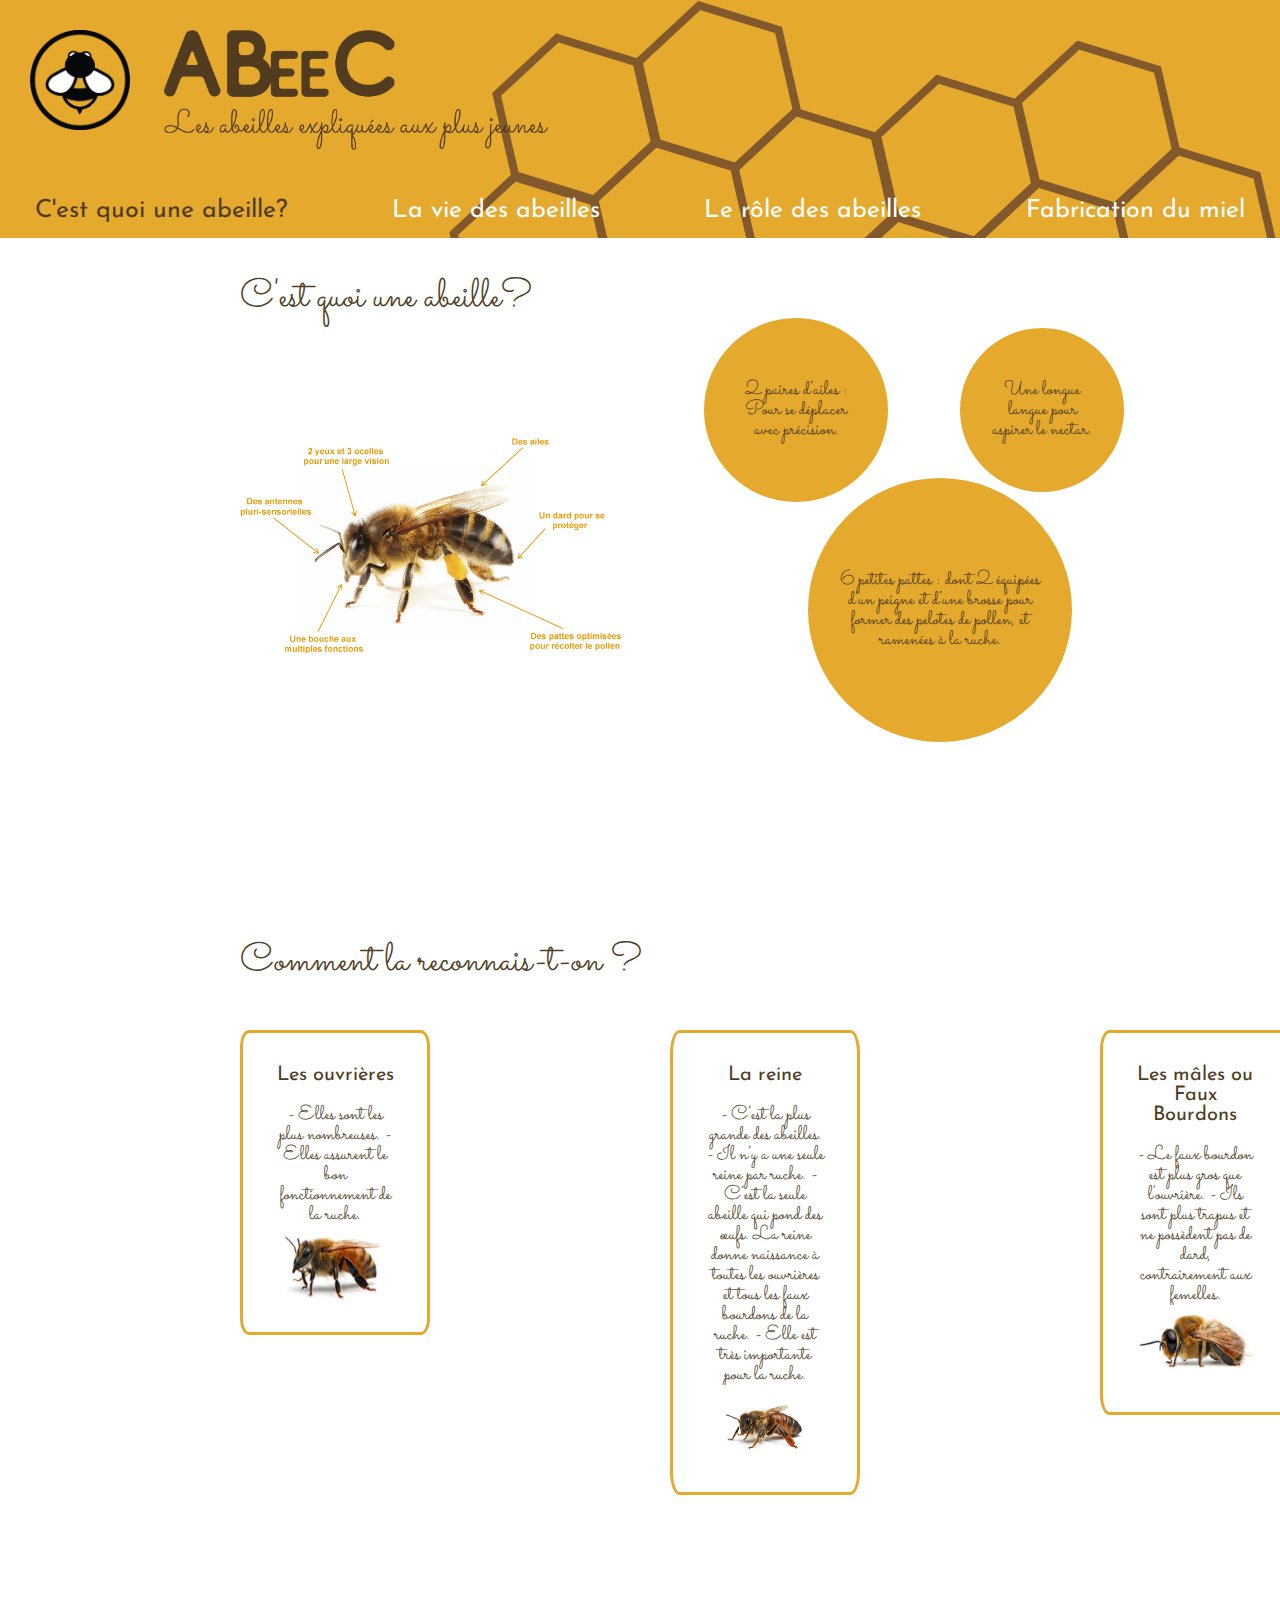
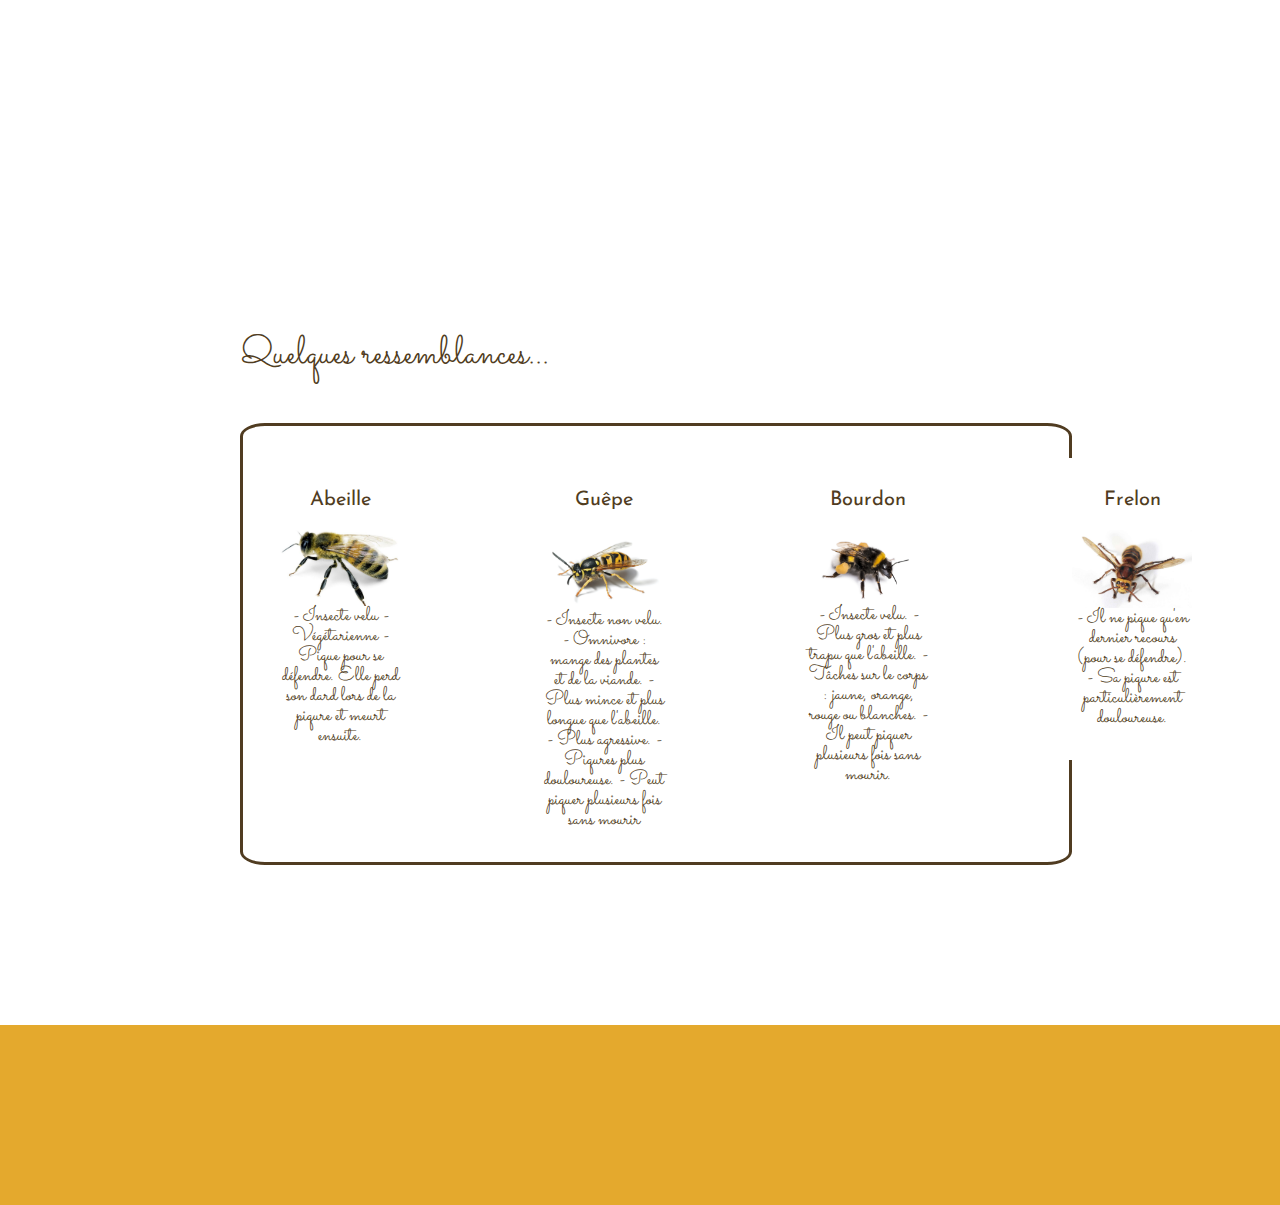
<file: index.html>
<!DOCTYPE html>
<html lang="en" dir="ltr">
  <head>
    <meta charset="utf-8">
    <title></title>
    <link rel="stylesheet" href="css/reset.css">
    <link rel="stylesheet" href="css/typo.css">
    <link rel="stylesheet" href="css/master.css">
<link rel="icon" type="image/png" href="images/iconebee.png" />
</head>

  <body>
    <header>

      <img class="logo" src="images/logobee.png" alt="logo abeille" >
      <img class="abc" src="images/abc.png" alt="logo site" >

<nav>
  <ul>
    <li><a class= "pagechoisie" href="index.html">C'est quoi une abeille?</a></li>
    <li><a href="vie_abeilles.html">La vie des abeilles</a></li>
    <li><a href="role_abeilles.html">Le rôle des abeilles</a></li>
<li><a href="miel.html">Fabrication du miel</a></li>
  </ul>
</nav>


    </header>

    <article class="">
      <h1> C'est quoi une abeille? </h1>

<div class="hautpage">


<img class="shema" src="images/shema.png" alt="shéma d'une abeille" >


<div class="ailes">
  <p>2 paires d’ailes : Pour se déplacer avec précision. </p>
</div>

<div class="pattes">
  <p>6 petites pattes : dont 2 équipées d’un peigne et d’une brosse pour former des pelotes de pollen, et ramenées à la ruche.</p>
</div>

<div class="langue">
  <p>Une longue langue pour aspirer le nectar.</p>
</div>


</div>

<h1> Comment la reconnais-t-on ? </h1>

<div class="milieupage">

<div class="ouvrieres">
  <p class=titreouvrieres> Les ouvrières</p>
  <p>- Elles sont les plus nombreuses.
- Elles assurent le bon fonctionnement de la ruche.</p>

<img class="photoouvriere" src="images/ouvriere.png" alt="Photo d'une ouvrière" >
</div>


<div class="reine">
  <p class=titrereine> La reine</p>
  <p>- C’est la plus grande des abeilles.

- Il n’y a une seule reine par ruche.

- C’est la seule abeille qui pond des œufs. La reine donne naissance à toutes les ouvrières et tous les faux bourdons de la ruche.

- Elle est très importante pour la ruche.</p>

<img class="photoreine" src="images/reine.png" alt="Photo d'une reine" >
</div>


<div class="males">
  <p class=titremales> Les mâles ou Faux Bourdons</p>
  <p>- Le faux bourdon est plus gros que l'ouvrière.

- Ils sont plus trapus et ne possèdent pas de dard, contrairement aux femelles.
</p>

<img class="photomales" src="images/male.png" alt="Photo d'une abeille mâle" >
</div>

</div>

<div>
  <h1> Quelques ressemblances... </h1>

  <div class="baspage">

  <div class="abeilles">
    <p class=titreabeille> Abeille</p>
<img class="photoabeille" src="images/abeille.png" alt="Photo d'une abeille" >
    <p>- Insecte velu

- Végétarienne

- Pique pour se défendre. Elle perd son dard lors de la piqure et meurt ensuite.</p>
  </div>


  <div class="guepe">
    <p class=titreguepe> Guêpe</p>
  <img class="photoguepe" src="images/guepe.png" alt="Photo d'une guêpe" >
    <p>- Insecte non velu.
- Omnivore : mange des plantes et de la viande.
- Plus mince et plus longue que l'abeille.
- Plus agressive.
- Piqures plus douloureuse.
- Peut piquer plusieurs fois sans mourir
</p>
  </div>

  <div class="bourdon">
    <p class=titrebourdon> Bourdon</p>
  <img class="photobourdon" src="images/bourdon.png" alt="Photo d'un bourdon" >
    <p>- Insecte velu.

- Plus gros et plus trapu que l'abeille.

- Tâches sur le corps : jaune, orange, rouge ou blanches.

- Il peut piquer plusieurs fois sans mourir.
</p>
  </div>


  <div class="frelon">
    <p class=titrefrelon> Frelon</p>
  <img class="photofrelon" src="images/frelon.png" alt="Photo d'un frelon" >
    <p>- Il ne pique qu'en dernier recours (pour se défendre).

- Sa piqure est particulièrement douloureuse.
</p>
  </div>





</div>



    </article>

    <footer>

  </body>
</html>
</file>
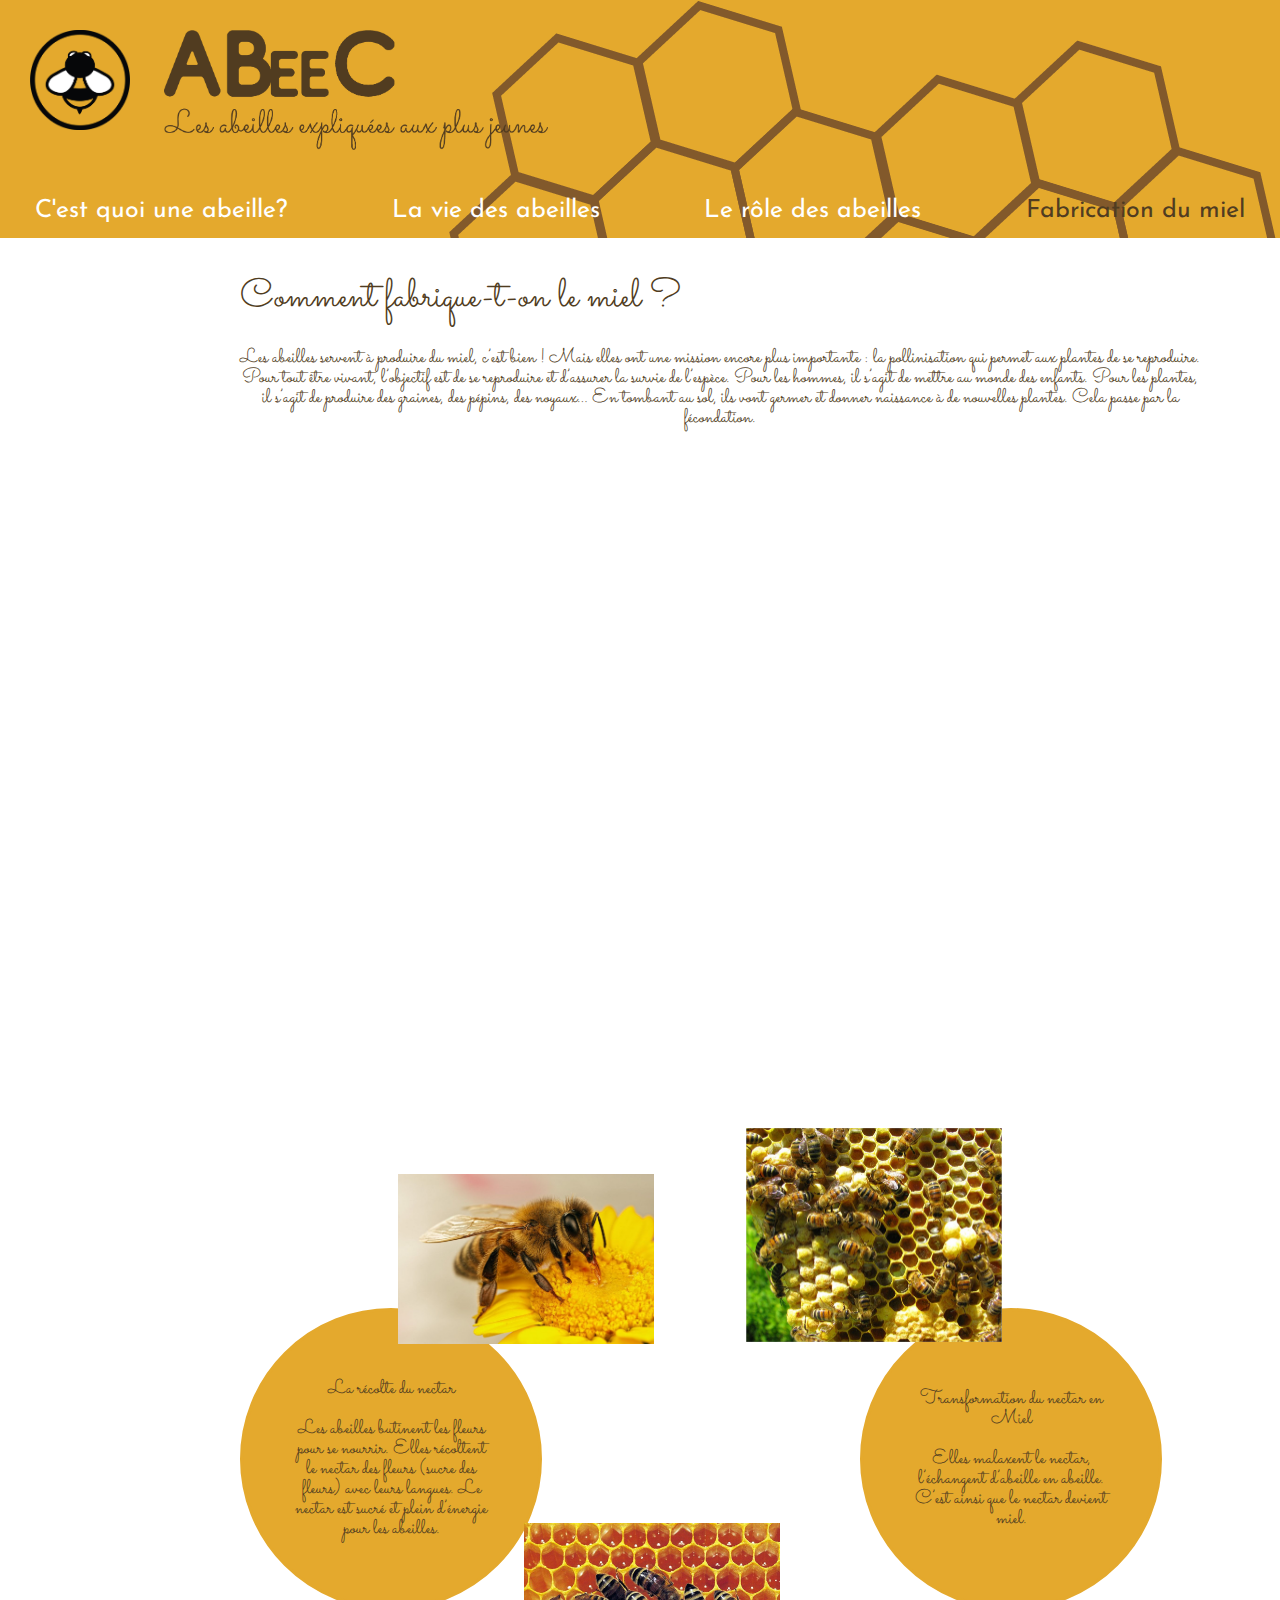
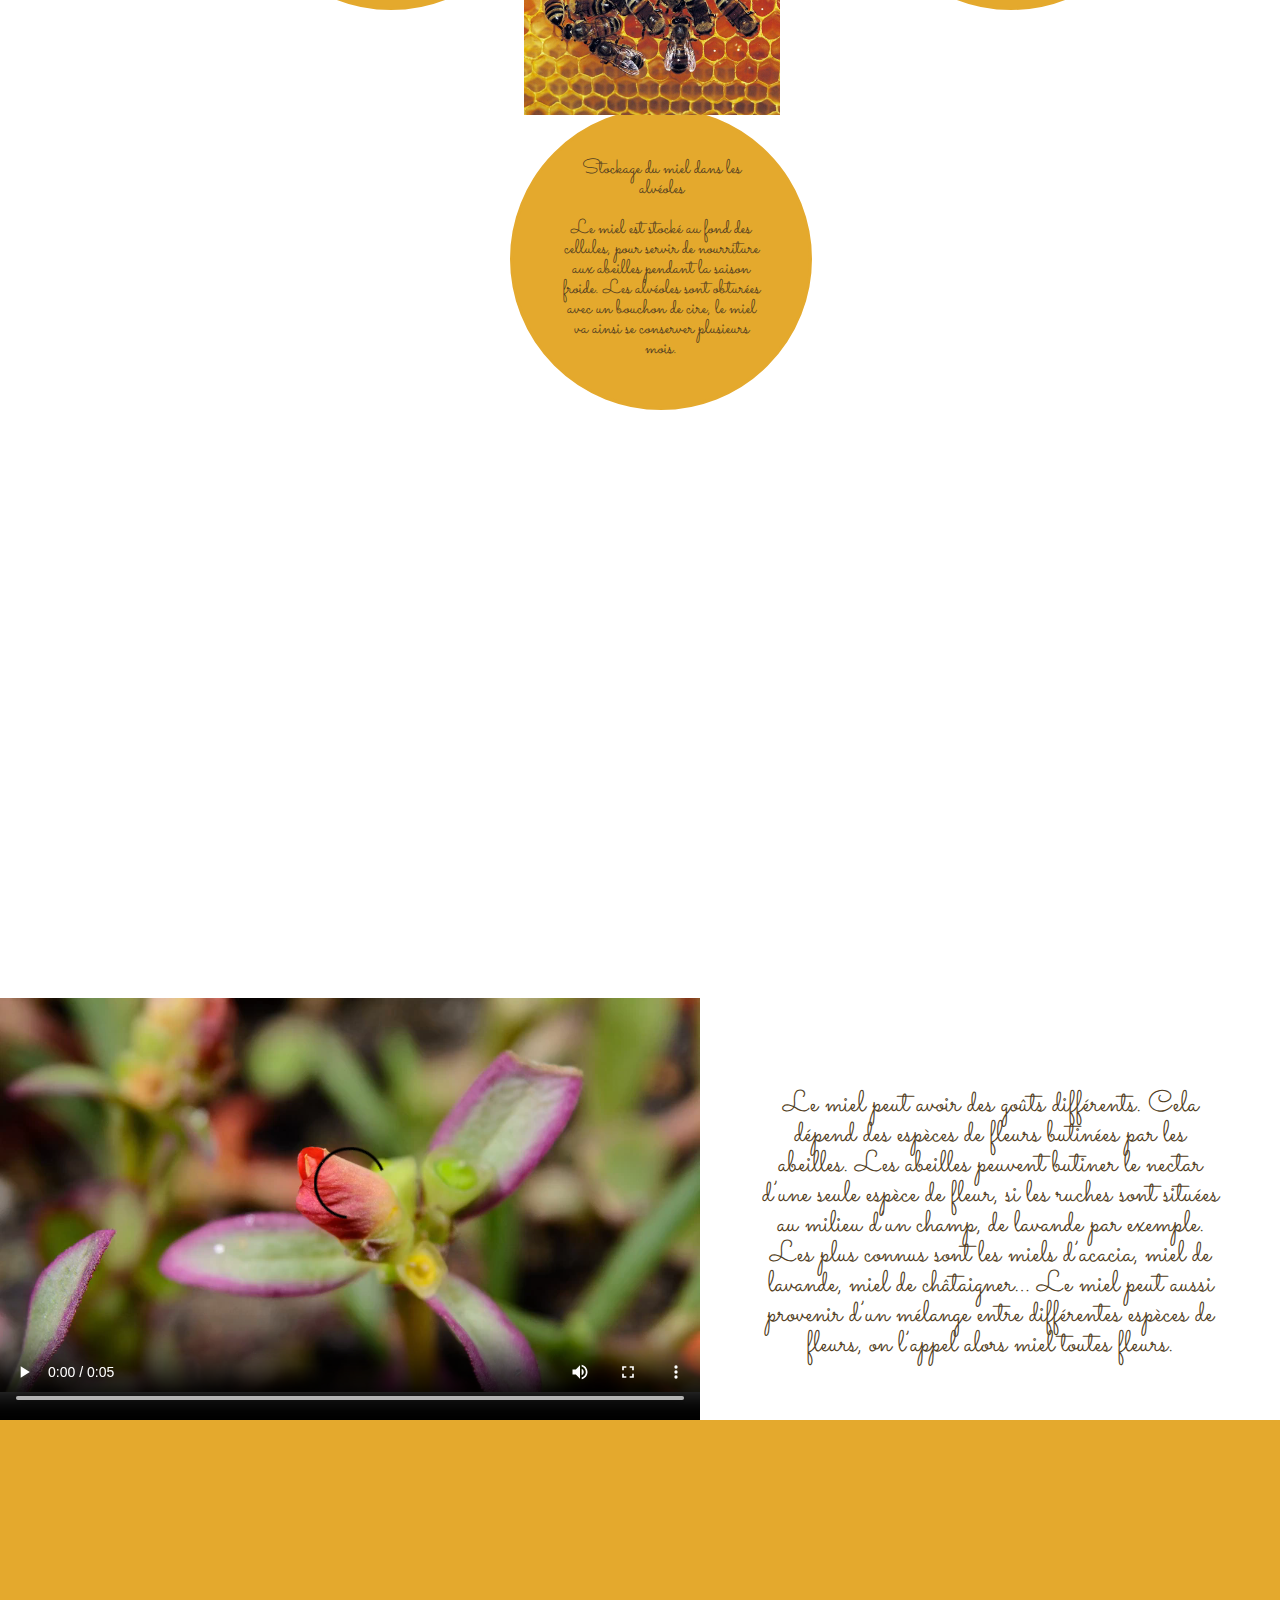
<file: miel.html>
<!DOCTYPE html>
<html lang="en" dir="ltr">
  <head>
    <meta charset="utf-8">
    <title></title>
    <link rel="stylesheet" href="css/reset.css">
    <link rel="stylesheet" href="css/typo.css">
    <link rel="stylesheet" href="css/master.css">

<link rel="icon" type="image/png" href="images/iconebee.png" />
</head>

  <body>
    <header>

      <img class="logo" src="images/logobee.png" alt="logo abeille" >
      <img class="abc" src="images/abc.png" alt="logo site" >

<nav>
  <ul>
    <li><a href="index.html">C'est quoi une abeille?</a></li>
    <li><a href="vie_abeilles.html">La vie des abeilles</a></li>
    <li><a href="role_abeilles.html">Le rôle des abeilles</a></li>
<li><a class= "pagechoisie" href="step1.html">Fabrication du miel</a></li>
  </ul>
</nav>


    </header>

    <article class="">
      <h1> Comment fabrique-t-on le miel ? </h1>

      <div class="role">
        <p>Les abeilles servent à produire du miel, c’est bien !
          Mais elles ont une mission encore plus importante : la pollinisation qui permet aux plantes de se reproduire.
      Pour tout être vivant, l’objectif est de se reproduire et d’assurer la survie de l’espèce.
      Pour les hommes, il s’agit de mettre au monde des enfants.
      Pour les plantes, il s’agit de produire des graines, des pépins, des noyaux… En tombant au sol, ils vont germer et donner naissance à de nouvelles plantes. Cela passe par la fécondation.
       </p>
      </div>

<div class="hautpage">


<div class="nectar">
  <p class="titrenectar"> La récolte du nectar </p>
  <p>Les abeilles butinent les fleurs pour se nourrir. Elles récoltent le nectar des fleurs (sucre des fleurs) avec leurs langues.
Le nectar est sucré et plein d’énergie pour les abeilles. </p>
</div>
<img class="photonectar" src="images/nectar.jpg" alt="Photo d'une ouvrière" >

<div class="alveolesnectar">
<p class="titrealveolesnectar">Stockage du miel dans les alvéoles </p>
  <p>Le miel est stocké au fond des cellules, pour servir de nourriture aux abeilles pendant la saison froide.

Les alvéoles sont obturées avec un bouchon de cire, le miel va ainsi se conserver plusieurs mois.</p>
</div>
  <img class="photoalveoles" src="images/alveoles.jpg" alt="Photo d'une ouvrière" >


<div class="mielnectar">
  <p class="titremielnectar"> Transformation du nectar en Miel</p>
  <p>Elles malaxent le nectar, l’échangent d’abeille en abeille. C’est ainsi que le nectar devient miel.</p>
</div>
<img class="photomielnectar" src="images/alveoles_bouchees.jpg" alt="Photo d'une ouvrière" >


</div>

  <div class="baspage3">

    <video class="videofleur" controls width="700">

        <source src="medias/flower.webm"
                type="video/webm">

        <source src="medias/flower.mp4"
                type="video/mp4">

        Sorry, your browser doesn't support embedded videos.
    </video>

<p class="textevideo">Le miel peut avoir des goûts différents. Cela dépend des espèces de fleurs butinées par les abeilles.
Les abeilles peuvent butiner le nectar d’une seule espèce de fleur, si les ruches sont situées au milieu d’un champ, de lavande par exemple.
Les plus connus sont les miels d’acacia, miel de lavande, miel de châtaigner…
Le miel peut aussi provenir d’un mélange entre différentes espèces de fleurs, on l’appel alors miel toutes fleurs.
</p>

</div>



    </article>

    <footer>

  </body>
</html>
</file>
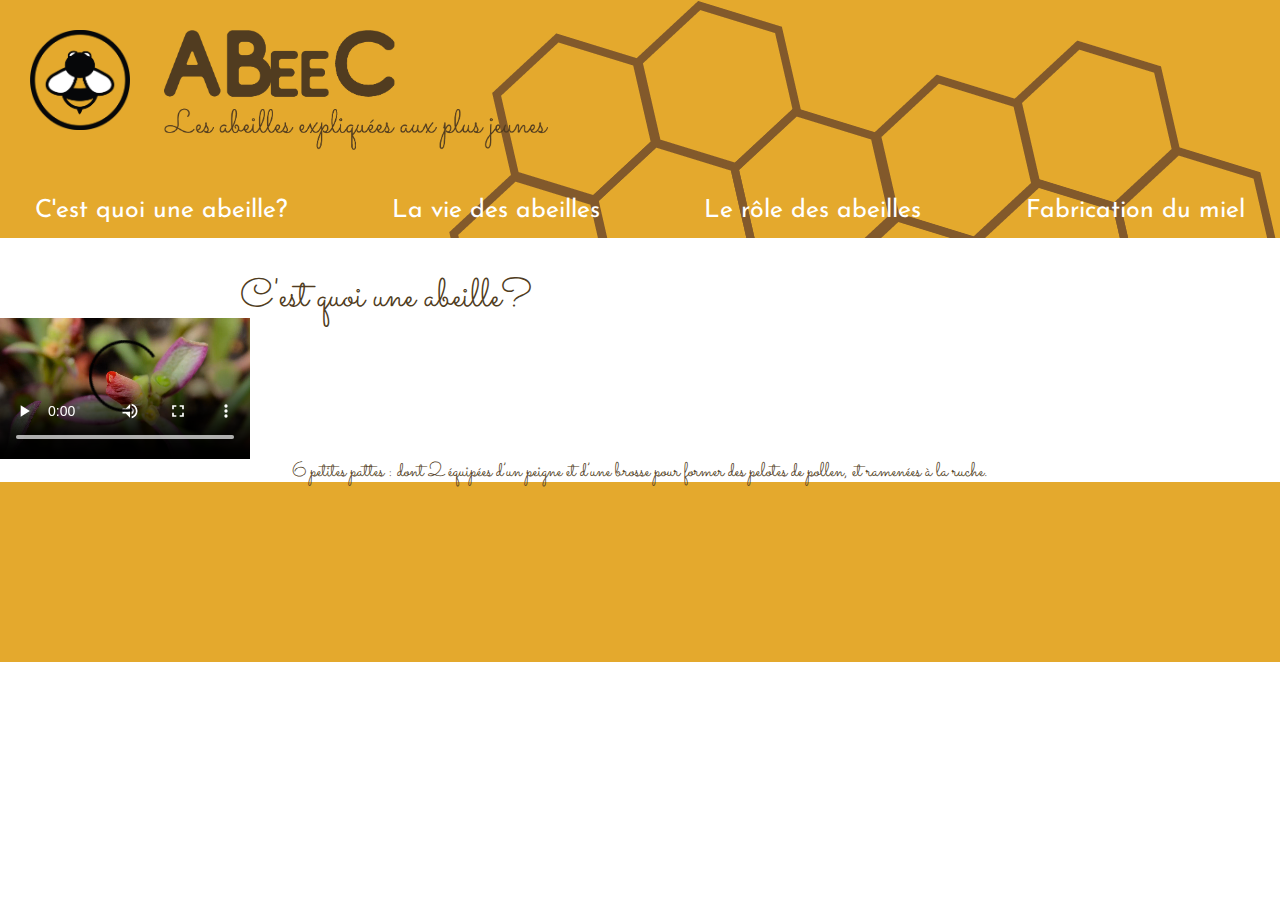
<file: page_reference.html>
<!DOCTYPE html>
<html lang="en" dir="ltr">
  <head>
    <meta charset="utf-8">
    <title></title>
    <link rel="stylesheet" href="css/reset.css">
    <link rel="stylesheet" href="css/typo.css">
    <link rel="stylesheet" href="css/master.css">

<link rel="icon" type="image/png" href="images/iconebee.png" />
</head>

  <body>
    <header>

      <img class="logo" src="images/logobee.png" alt="logo abeille" >
      <img class="abc" src="images/abc.png" alt="logo site" >

<nav>
  <ul>
    <li><a href="step4.html">C'est quoi une abeille?</a></li>
    <li><a href="index.html">La vie des abeilles</a></li>
    <li><a href="step1.html">Le rôle des abeilles</a></li>
    <li><a href="step1.html">Fabrication du miel</a></li>
  </ul>
</nav>


    </header>

    <article class="">
      <h1> C'est quoi une abeille? </h1>

      <video controls width="250">

          <source src="medias/flower.webm"
                  type="video/webm">

          <source src="medias/flower.mp4"
                  type="video/mp4">

          Sorry, your browser doesn't support embedded videos.
      </video>


<div class="content-blob">
  <p>6 petites pattes : dont 2 équipées d’un peigne et d’une brosse pour former des pelotes de pollen, et ramenées à la ruche.</p>
</div>



    </article>

    <footer>

  </body>
</html>
</file>
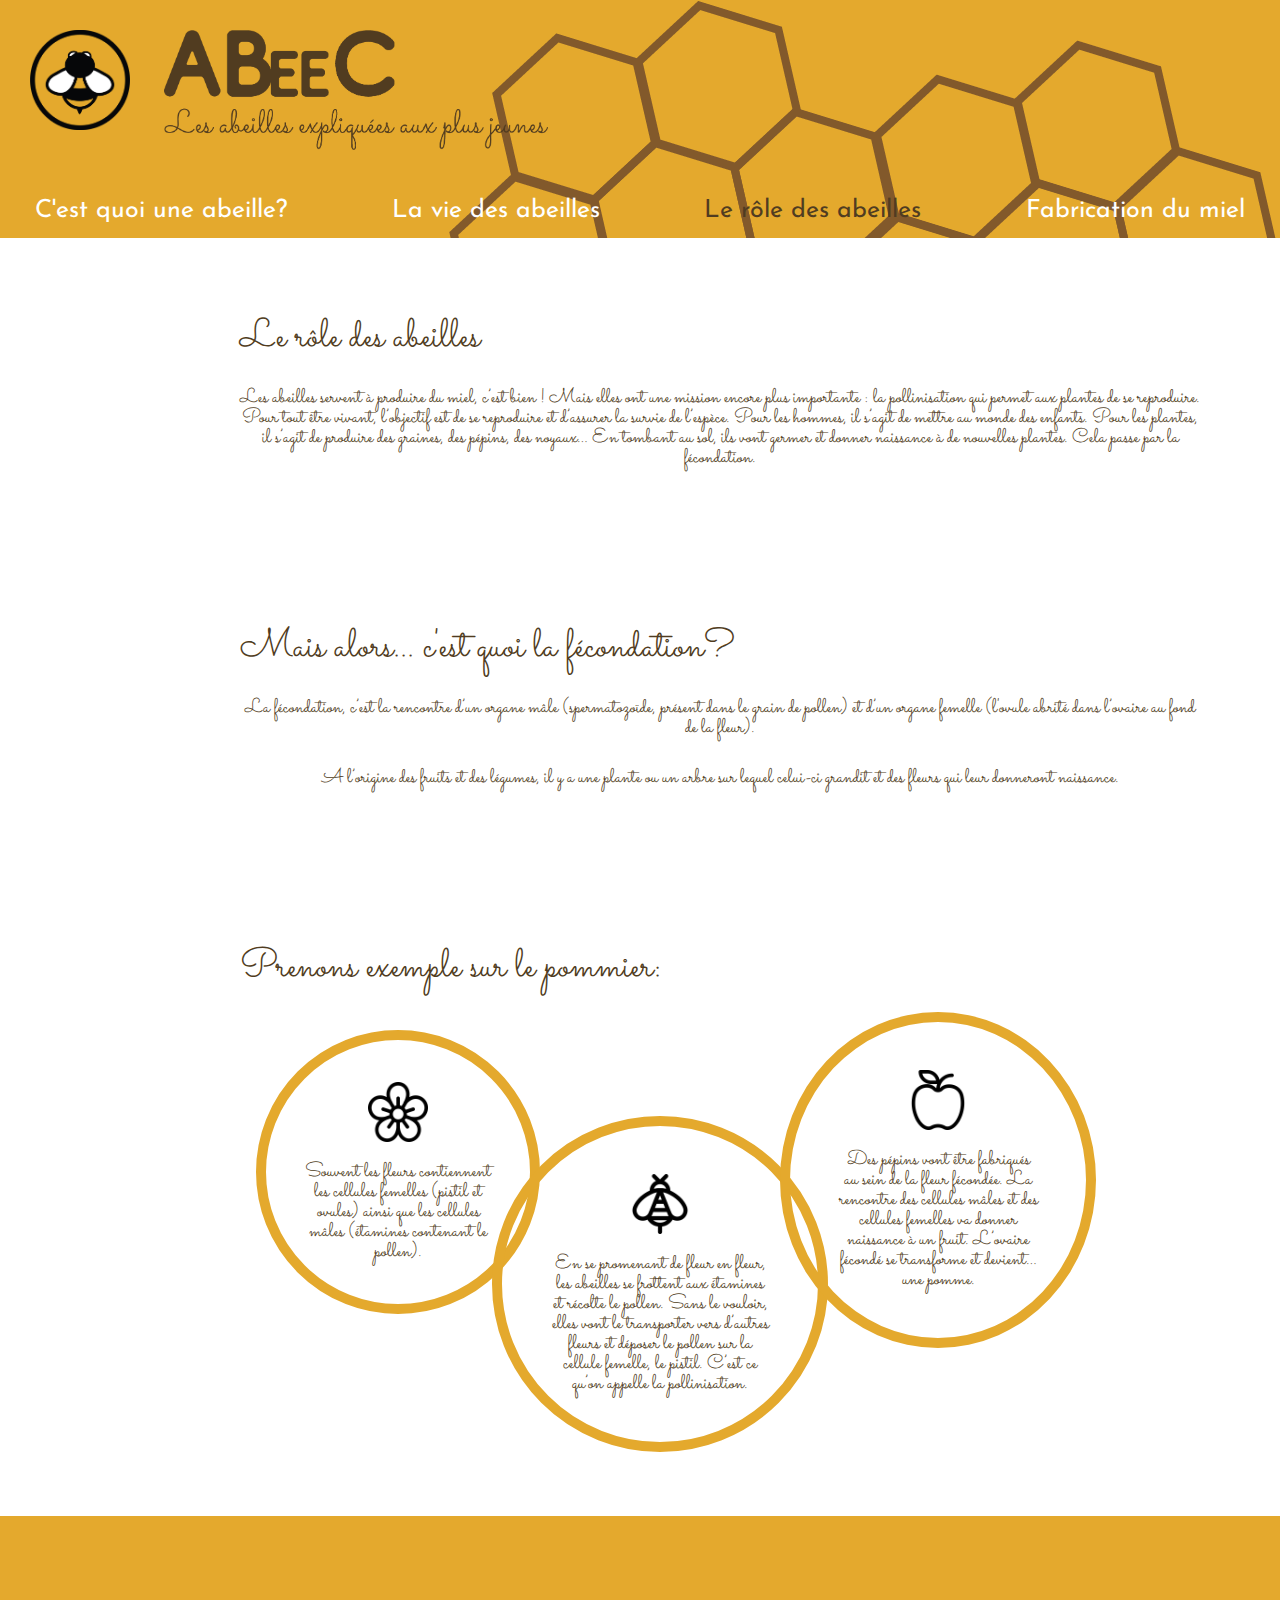
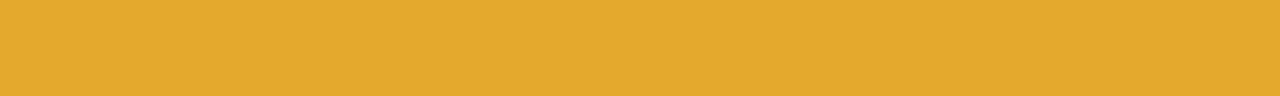
<file: role_abeilles.html>
<!DOCTYPE html>
<html lang="en" dir="ltr">
  <head>
    <meta charset="utf-8">
    <title></title>
    <link rel="stylesheet" href="css/reset.css">
    <link rel="stylesheet" href="css/typo.css">
    <link rel="stylesheet" href="css/master.css">

<link rel="icon" type="image/png" href="images/iconebee.png" />
</head>

  <body>
    <header>

      <img class="logo" src="images/logobee.png" alt="logo abeille" >
      <img class="abc" src="images/abc.png" alt="logo site" >

<nav>
  <ul>
    <li><a href="index.html">C'est quoi une abeille?</a></li>
    <li><a href="vie_abeilles.html">La vie des abeilles</a></li>
    <li><a class= "pagechoisie" href="role_abeilles.html">Le rôle des abeilles</a></li>
<li><a href="miel.html">Fabrication du miel</a></li>
  </ul>
</nav>


    </header>

    <article class="titrerole">
      <h1> Le rôle des abeilles </h1>





<div class="role">
  <p>Les abeilles servent à produire du miel, c’est bien !
    Mais elles ont une mission encore plus importante : la pollinisation qui permet aux plantes de se reproduire.
Pour tout être vivant, l’objectif est de se reproduire et d’assurer la survie de l’espèce.
Pour les hommes, il s’agit de mettre au monde des enfants.
Pour les plantes, il s’agit de produire des graines, des pépins, des noyaux… En tombant au sol, ils vont germer et donner naissance à de nouvelles plantes. Cela passe par la fécondation.
 </p>
</div>




<h1> Mais alors... c'est quoi la fécondation? </h1>





  <div class="role1">
    <p>La fécondation, c’est la rencontre d’un organe mâle (spermatozoïde, présent dans le grain de pollen) et d’un organe femelle (l'ovule abrité dans l’ovaire au fond de la fleur). </p>
  </div>

  <div class="role2">
    <p>A l’origine des fruits et des légumes, il y a une plante ou un arbre sur lequel celui-ci grandit et des fleurs qui leur donneront naissance. </p>
  </div>


  <h1> Prenons exemple sur le pommier: </h1>

  <div class="baspage2">

  <div class="fleur">
<img class="imgfleur" src="images/flower.png" alt="fleur" >
    <p>Souvent les fleurs contiennent les cellules femelles (pistil et ovules) ainsi que les cellules mâles (étamines contenant le pollen).</p>
  </div>


  <div class="etamine">
    <img class="imgetamine" src="images/bee.png" alt="abeille" >
    <p>En se promenant de fleur en fleur, les abeilles se frottent aux étamines et récolte le pollen. Sans le vouloir, elles vont le transporter vers d’autres fleurs et déposer le pollen sur la cellule femelle, le pistil. C’est ce qu’on appelle la pollinisation.
</p>
  </div>

  <div class="pomme">
    <img class="imgpomme" src="images/apple.png" alt="pomme" >
    <p>Des pépins vont être fabriqués au sein de la fleur fécondée.
La rencontre des cellules mâles et des cellules femelles va donner naissance à un fruit. L’ovaire fécondé se transforme et devient… une pomme.
</p>
  </div>

</div>



    </article>

    <footer>

  </body>
</html>
</file>
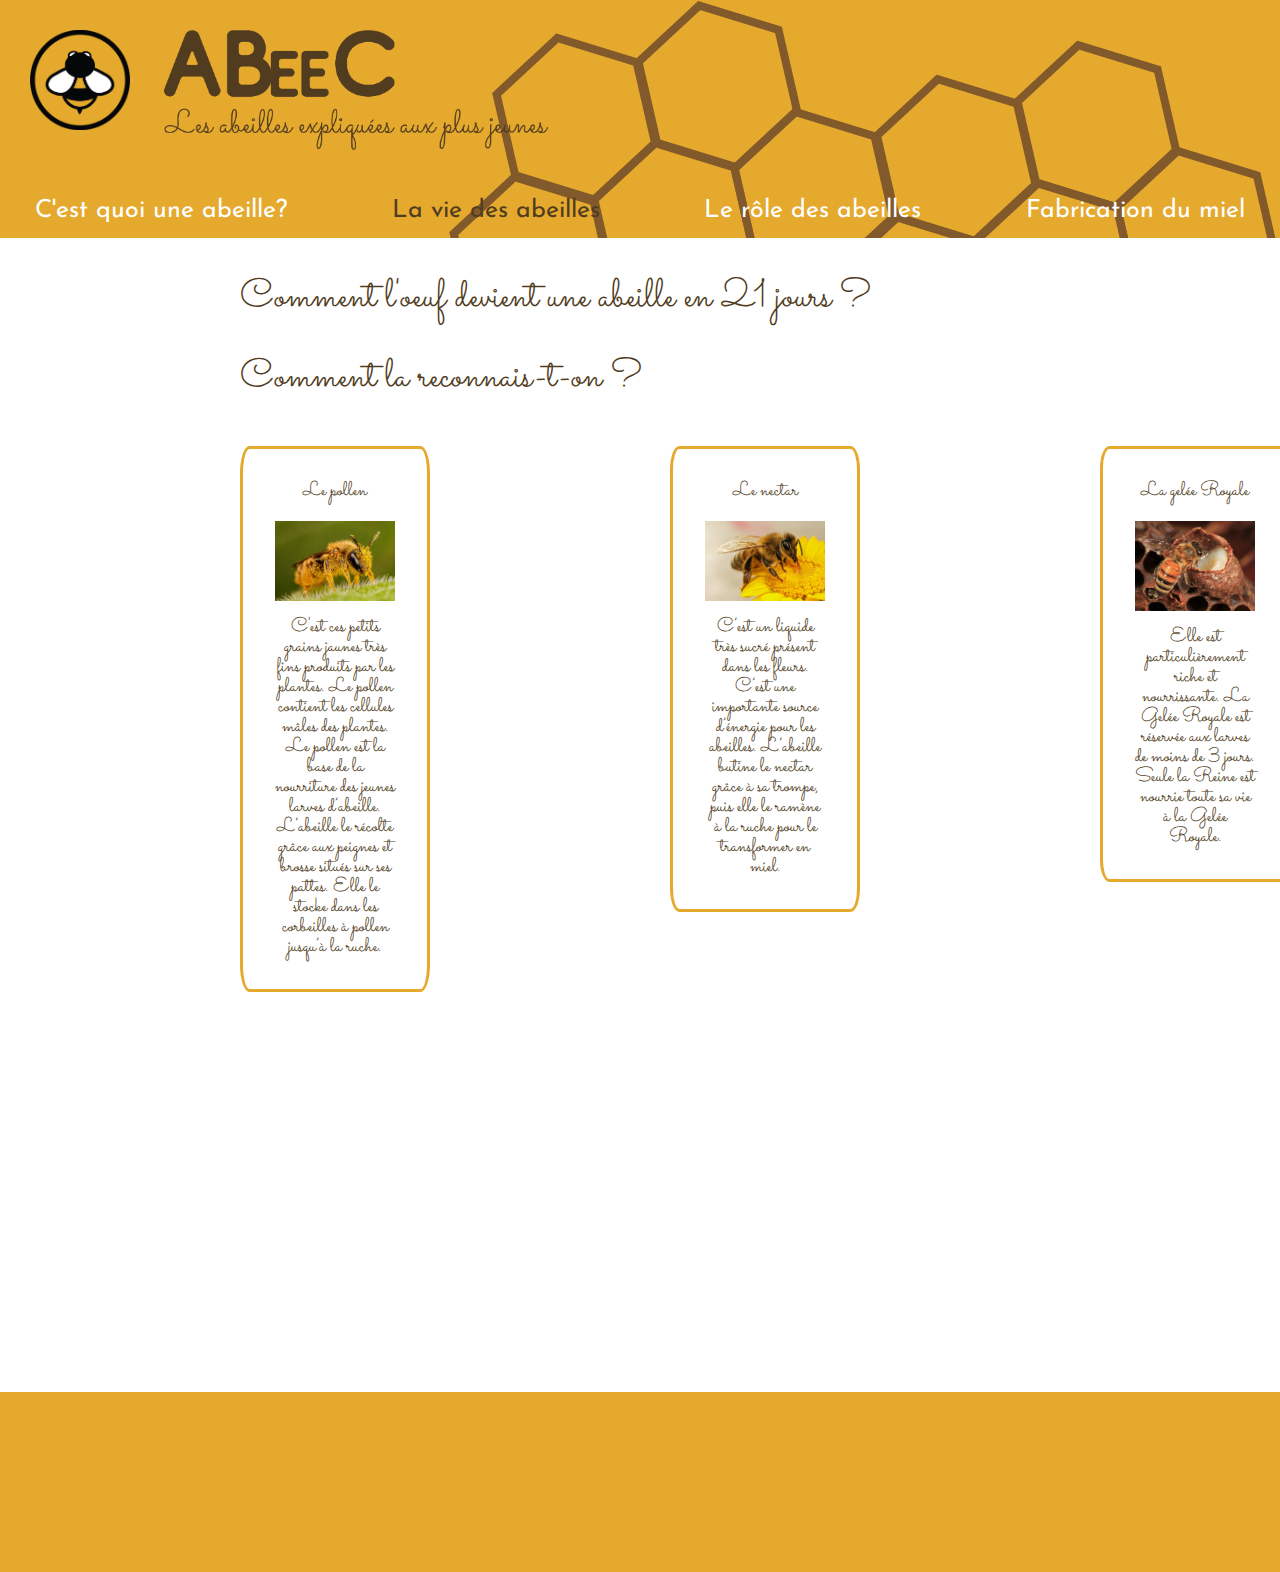
<file: vie_abeilles.html>
<!DOCTYPE html>
<html lang="en" dir="ltr">
  <head>
    <meta charset="utf-8">
    <title></title>
    <link rel="stylesheet" href="css/reset.css">
    <link rel="stylesheet" href="css/typo.css">
    <link rel="stylesheet" href="css/master.css">

<link rel="icon" type="image/png" href="images/iconebee.png" />
</head>

  <body>
    <header>

      <img class="logo" src="images/logobee.png" alt="logo abeille" >
      <img class="abc" src="images/abc.png" alt="logo site" >

<nav>
  <ul>
    <li><a href="index.html">C'est quoi une abeille?</a></li>
    <li><a class= "pagechoisie" href="vie_abeilles.html">La vie des abeilles</a></li>
    <li><a href="role_abeilles.html">Le rôle des abeilles</a></li>
<li><a href="miel.html">Fabrication du miel</a></li>
  </ul>
</nav>


    </header>

    <article class="">
      <h1> Comment l'oeuf devient une abeille en 21 jours ? </h1>

<div class="hautpage">







</div>

<h1> Comment la reconnais-t-on ? </h1>

<div class="milieupage">

<div class="pollen">
  <p class=titrepollen> Le pollen</p>
<img class="photopollen" src="images/pollen.jpg" alt="Photo d'une ouvrière" >
  <p> C'est ces petits grains jaunes très fins produits par les plantes. Le pollen contient les cellules mâles des plantes. Le pollen est la base de la nourriture des jeunes larves d’abeille.

L’abeille le récolte grâce aux peignes et brosse situés sur ses pattes. Elle le stocke dans les corbeilles à pollen jusqu’à la ruche.</p>


</div>


<div class="nectar2">
  <p class=titrenectar2> Le nectar</p>
<img class="photonectar2" src="images/nectar.jpg" alt="Photo d'une reine" >
  <p>C’est un liquide très sucré présent dans les fleurs. C’est une importante source d’énergie pour les abeilles.

L’abeille butine le nectar grâce à sa trompe, puis elle le ramène à la ruche pour le transformer en miel.</p>


</div>


<div class="gelee">
  <p class=titregelee> La gelée Royale</p>
<img class="photogelee" src="images/gelee_royale.jpg" alt="Photo d'une abeille mâle" >
  <p>Elle est particulièrement riche et nourrissante. La Gelée Royale est réservée aux larves de moins de 3 jours. Seule la Reine est nourrie toute sa vie à la Gelée Royale.
</p>


</div>

</div>



    </article>

    <footer>

  </body>
</html>
</file>
<file: css/typo.css>
@import url('https://fonts.googleapis.com/css?family=Sacramento&display=swap');
@import url('https://fonts.googleapis.com/css?family=Josefin+Sans&display=swap');

html {font-size: 16px;}



h1 {
  font-family: 'Sacramento', cursive;
  font-size: 20px;
}

nav {
  font-family: 'Josefin Sans', sans-serif;
}

p {
  font-family: 'Sacramento', cursive;
  font-size: 20px;
  text-align: center;
  color:rgb(80, 60, 33)
}

.titremales {
  font-family: 'Josefin Sans', sans-serif;
}

.titrereine {
  font-family: 'Josefin Sans', sans-serif;
}

.titreouvrieres {
  font-family: 'Josefin Sans', sans-serif;
}

.titreabeille {
  font-family: 'Josefin Sans', sans-serif;
}

.titreguepe {
  font-family: 'Josefin Sans', sans-serif;
}

.titrebourdon {
  font-family: 'Josefin Sans', sans-serif;
}

.titrefrelon {
  font-family: 'Josefin Sans', sans-serif;
}
</file>
<file: css/master.css>
body {
  background: white;
}

header {
  background: rgb(228, 169, 45) url('images/ruche.png') top right no-repeat;
/*
  min-height: 20vh;
  color: white;
  display: flex;
  align-items: center; */
}

.pagechoisie{
color: rgb(80, 60, 33)
}


nav {
margin: 20px;
}
nav ul {
  display: flex;
  justify-content: space-between;
  padding: 15px;
}
nav a {
  color: white;
  padding 5em;
  font-size: 25px;
  text-decoration: none;
}

h1 {
margin-left: 6em;
margin-top: 40px;
font-size: 40px;
color:rgb(80, 60, 33)

}

.shema {
  width: 30%;
  margin-left: 15em;
  margin-bottom: 8em;
}

.pattes {
  background: rgb(228, 169, 45);
  padding: 2em;
  max-width : 200px;
  min-height: 200px;
  border-radius: 100%;
  display: flex;
  align-items: center;
  justify-content: center;
  margin-left: -5em;
}

.ailes {
  background: rgb(228, 169, 45);
  padding: 2em;
  max-width : 120px;
  min-height: 120px;
  border-radius: 100%;
  display: flex;
  align-items: center;
  justify-content: center;
  margin-bottom: 25em;
  margin-left: 5em;
}

.langue {
  background: rgb(228, 169, 45);
  padding: 2em;
  max-width : 100px;
  min-height: 100px;
  border-radius: 100%;
  display: flex;
  align-items: center;
  justify-content: center;
  margin-bottom: 25em;
  margin-left: -7em;
}


.hautpage {
display: flex;
align-items: center;
flex-wrap: wrap;

}

.ruche {
  width: 15%;
margin-left: 810px;
margin-bottom: 50px;
}

 .logo {
  width: 100px;
	height: 100px;
  margin: 30px;
}

.abc {
  width: 30%;
  margin-bottom: 10px;

}

article {
min-height: 20vh;
}

.ouvrieres {
  background: white;
  padding: 2em;
  max-width : 120px;
  min-height: 200px;
  display: flex;
  flex-direction: column;
  justify-content: center;
  margin-bottom: 25em;
  margin-left: 15em;
  margin-top: 3em;
  border: 3px rgb(228, 169, 45) solid;
border-radius: 5%;
}
.titreouvrieres {
  margin-bottom: 1em;
  font-size: 20px;
}

.photoouvriere {
  max-width : 120px;
  min-height: 75px;
}


.reine {
  background: white;
  padding: 2em;
  max-width : 120px;
  min-height: 200px;
  display: flex;
  flex-direction: column;
  justify-content: center;
  margin-bottom: 25em;
  margin-left: 15em;
  margin-top: 3em;
  border: 3px rgb(228, 169, 45) solid;
border-radius: 5%;
}
.titrereine {
  margin-bottom: 1em;
  font-size: 20px;
}

.photoreine {
  max-width : 120px;
  min-height: 75px;
}



.males {
  background: white;
  padding: 2em;
  max-width : 120px;
  min-height: 200px;
  display: flex;
  flex-direction: column;
  justify-content: center;
  margin-bottom: 25em;
  margin-left: 15em;
  margin-top: 3em;
  border: 3px rgb(228, 169, 45) solid;
border-radius: 5%;
}
.titremales {
  margin-bottom: 1em;
  font-size: 20px;
}

.photomales {
  max-width : 120px;
  min-height: 75px;
}

.milieupage {
  display: flex;
  align-items: flex-start;
}


.abeilles {
  background: white;
  padding: 2em;
  max-width : 120px;
  min-height: 200px;
  display: flex;
  flex-direction: column;
  justify-content: center;

  margin-left: 5px;
  margin-top: 2em;
}
.titreabeille {
  margin-bottom: 1em;
  font-size: 20px;
}

.photoabeille {
  max-width : 120px;
  min-height: 75px;
}


.guepe {
  background: white;
  padding: 2em;
  max-width : 120px;
  min-height: 200px;
  display: flex;
  flex-direction: column;
  justify-content: center;

  margin-left: 5em;
  margin-top: 2em;
}
.titreguepe {
  margin-bottom: 1em;
  font-size: 20px;
}

.photoguepe {
  max-width : 120px;
  min-height: 75px;
}

.bourdon {
  background: white;
  padding: 2em;
  max-width : 120px;
  min-height: 200px;
  display: flex;
  flex-direction: column;
  justify-content: center;

  margin-left: 5em;
  margin-top: 2em;
}
.titrebourdon {
  margin-bottom: 1em;
  font-size: 20px;
}

.photobourdon {
  max-width : 120px;
  min-height: 75px;
}

.frelon {
  background: white;
  padding: 2em;
  max-width : 120px;
  min-height: 200px;
  display: flex;
  flex-direction: column;
  justify-content: center;

  margin-left: 5em;
  margin-top: 2em;
}
.titrefrelon {
  margin-bottom: 1em;
  font-size: 20px;
}

.photofrelon {
  max-width : 120px;
  min-height: 75px;
}

.baspage {
  display: flex;
  align-items: flex-start;
  border: 3px rgb(80, 60, 33) solid;
border-radius: 3%;
margin-bottom: 10em;
margin-left: 15em;
margin-right: 13em;
margin-top: 3em;
}

.titrerole {
  margin-top: 5em;
}


.role {
width: 60em;
margin-left: 15em;
text-align: right;
margin-top: 30px;
margin-bottom: 10em;
}

.role1 {
width: 60em;
margin-left: 15em;
text-align: right;
margin-top: 30px;
}


.role2 {
width: 60em;
margin-left: 15em;
text-align: right;
margin-top: 30px;
margin-bottom: 10em;
}


.fleur {
  padding: 2em;
  max-width : 200px;
  min-height: 200px;
  border-radius: 100%;
  display: flex;
  align-items: center;
  justify-content: center;
  flex-direction: column;
  margin-left: 16em;
  margin-top: 1em;
  border: 10px rgb(228, 169, 45) solid;
}

.imgfleur {
height: 60px;
margin-bottom: 20px;
}


.etamine {
  padding: 3em;
  max-width : 220px;
  min-height: 200px;
  border-radius: 100%;
  display: flex;
  align-items: center;
  justify-content: center;
  flex-direction: column;
  margin-left: -3em;
  margin-top: 15em;
  border: 10px rgb(228, 169, 45) solid;
}

.imgetamine {
height: 60px;
margin-bottom: 20px;
}



.pomme {
  padding: 3em;
  max-width : 200px;
  min-height: 200px;
  border-radius: 100%;
  display: flex;
  align-items: center;
  justify-content: center;
  flex-direction: column;
  margin-left: -3em;
  margin-top: 2em;
  border: 10px rgb(228, 169, 45) solid;
}

.imgpomme {
height: 60px;
margin-bottom: 20px;
}


.baspage2 {
display: flex;
align-items: center;
flex-wrap: wrap;
margin-top: -7em;
margin-bottom: 4em;

}


.nectar {
  background: rgb(228, 169, 45);
  padding: 3em;
  max-width : 200px;
  min-height: 200px;
  display: flex;
  flex-direction: column;
  justify-content: center;
  margin-bottom: 25em;
  margin-left: 15em;
  margin-top: 0em;
  border: 3px rgb(228, 169, 45) solid;
border-radius: 100%;
}


.titrenectar {
  margin-bottom: 1em;
  font-size: 20px;
}

.photonectar {
  max-width : 20%;
  display: flex;

  justify-content: center;
  margin-bottom: 50em;
  margin-left: -9em;
  margin-top: 0em;
}



.alveolesnectar {
  background: rgb(228, 169, 45);
  padding: 3em;
  max-width : 200px;
  min-height: 200px;
  display: flex;
  flex-direction: column;
  justify-content: center;
  margin-bottom: 45em;
  margin-left: -9em;
  margin-top: 70em;
  border: 3px rgb(228, 169, 45) solid;
border-radius: 100%;
}


.titrealveolesnectar {
  margin-bottom: 1em;
  font-size: 20px;
}

.photoalveoles {
  max-width : 20%;
  display: flex;
  flex-direction: column;
  justify-content: center;
  margin-bottom: 5em;
  margin-left: -18em;
  margin-top: 0em;
}




.mielnectar {
  background: rgb(228, 169, 45);
  padding: 3em;
  max-width : 200px;
  min-height: 200px;
  display: flex;
  flex-direction: column;
  justify-content: center;
  margin-bottom: 25em;
  margin-left: 5em;
  margin-top: 0em;
  border: 3px rgb(228, 169, 45) solid;
border-radius: 100%;
}


.titremielnectar {
  margin-bottom: 1em;
  font-size: 20px;
}

.photomielnectar {
  max-width : 20%;
  display: flex;
  flex-direction: column;
  justify-content: center;
  margin-bottom: 53em;
  margin-left: -26em;
  margin-top: 0em;
}

.textevideo{
  padding: 2em;
  font-size: 30px;
  margin-top: 2em;
}


.baspage3{
  display: flex;
  justify-content: center;
  margin-top: -10em;
}


.nectar2 {
  background: white;
  padding: 2em;
  max-width : 120px;
  min-height: 200px;
  display: flex;
  flex-direction: column;
  justify-content: center;
  margin-bottom: 25em;
  margin-left: 15em;
  margin-top: 3em;
  border: 3px rgb(228, 169, 45) solid;
border-radius: 5%;
}
.titrenectar2 {
  margin-bottom: 1em;
  font-size: 20px;
}

.photonectar2 {
  max-width : 120px;
  min-height: 75px;
  margin-bottom: 1em;
}

.pollen {
  background: white;
  padding: 2em;
  max-width : 120px;
  min-height: 200px;
  display: flex;
  flex-direction: column;
  justify-content: center;
  margin-bottom: 25em;
  margin-left: 15em;
  margin-top: 3em;
  border: 3px rgb(228, 169, 45) solid;
border-radius: 5%;
}
.titrepollen {
  margin-bottom: 1em;
  font-size: 20px;
}

.photopollen {
  max-width : 120px;
  min-height: 75px;
  margin-bottom: 1em;
}


.gelee {
  background: white;
  padding: 2em;
  max-width : 120px;
  min-height: 200px;
  display: flex;
  flex-direction: column;
  justify-content: center;
  margin-bottom: 25em;
  margin-left: 15em;
  margin-top: 3em;
  border: 3px rgb(228, 169, 45) solid;
border-radius: 5%;
}
.titregelee {
  margin-bottom: 1em;
  font-size: 20px;
}

.photogelee {
  max-width : 120px;
  min-height: 75px;
  margin-bottom: 1em;
}



footer {
background: rgb(228, 169, 45);;
min-height: 20vh;
display: flex;
align-items: center;
}
</file>
